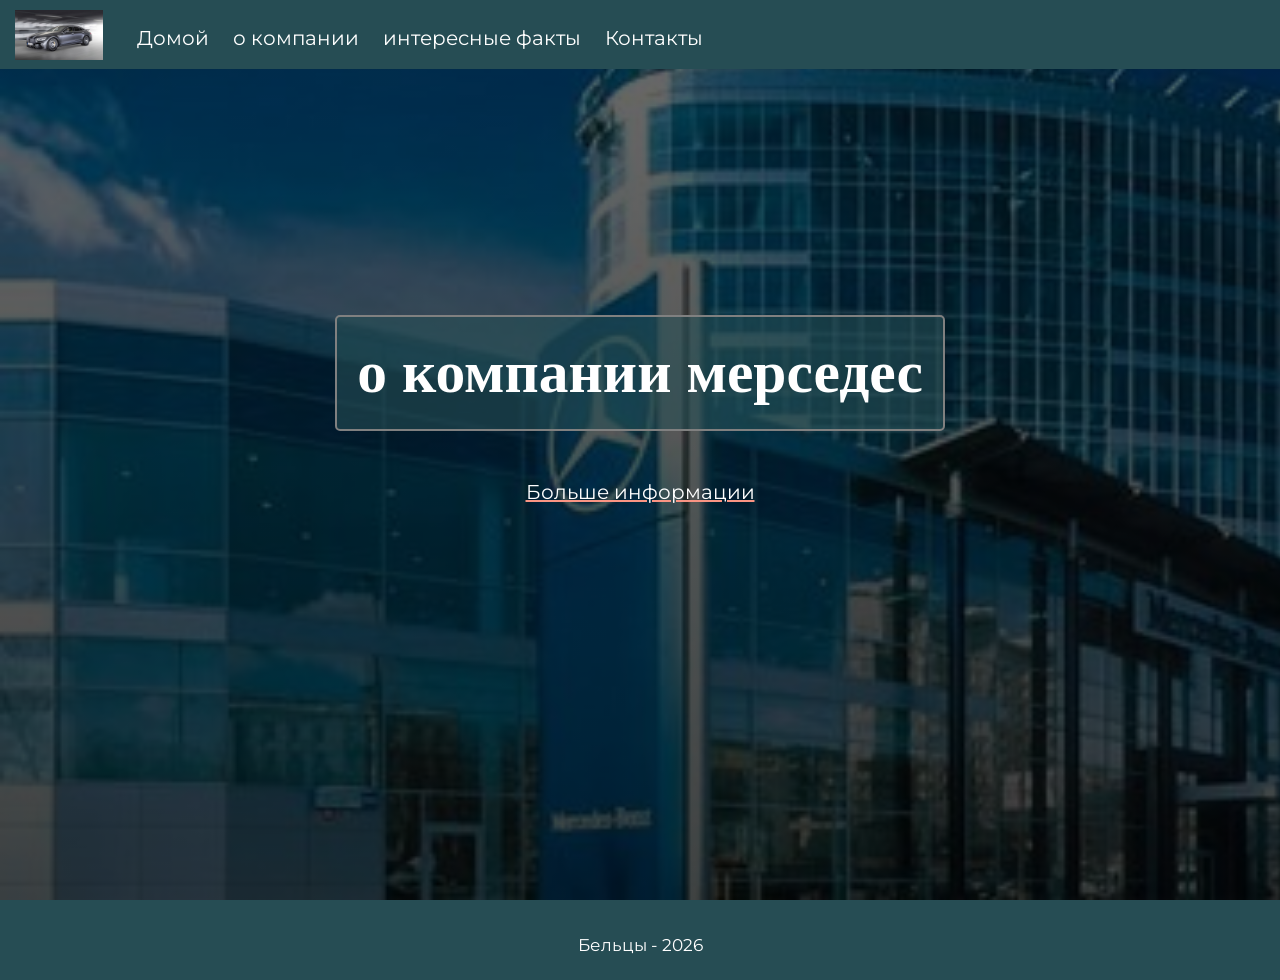
<file: index.html>
<!DOCTYPE html>
<html lang="en">
<head>
    <meta charset="UTF-8">
   <meta name="viewport" content="width=device-width, initial-scale=1.0">

<link rel="stylesheet" href="css/style.css">
<link rel="stylesheet" href="https://cdnjs.cloudflare.com/ajax/libs/font-awesome/6.1.1/css/all.min.css"/>
<link rel="icon" href="images/masina.jpg">
<script src="js/script.js"></script>



    <title>о компании мерседес</title>
</head>
<body>

    <header>
        <img class="logo" src="images/masina.jpg" alt="Логотип">
        <navbar> 
            <a href="index.html">Домой</a>
            <a href="pages/despre.html">о компании</a>
            <a href="pages/dostoprimechatel.html">интересные факты</a>
            <a href="pages/contacte.html">Контакты</a>
            
        </navbar>
        <i id="hamburger" onclick="mobileMenu()" class="fa-solid fa-bars"></i>
    </header>

    <main>
        <section id="index">
            
            <div class="index-info">
                
            <h1>о компании мерседес</h1>
            <br/>

            <a href="pages/index.html" class="link-index">Больше информации</a>

            </div>

        </section>

    </main>

    <footer>
        <span>Бельцы - 2026</span>
    </footer>
</body>
</html>
</file>
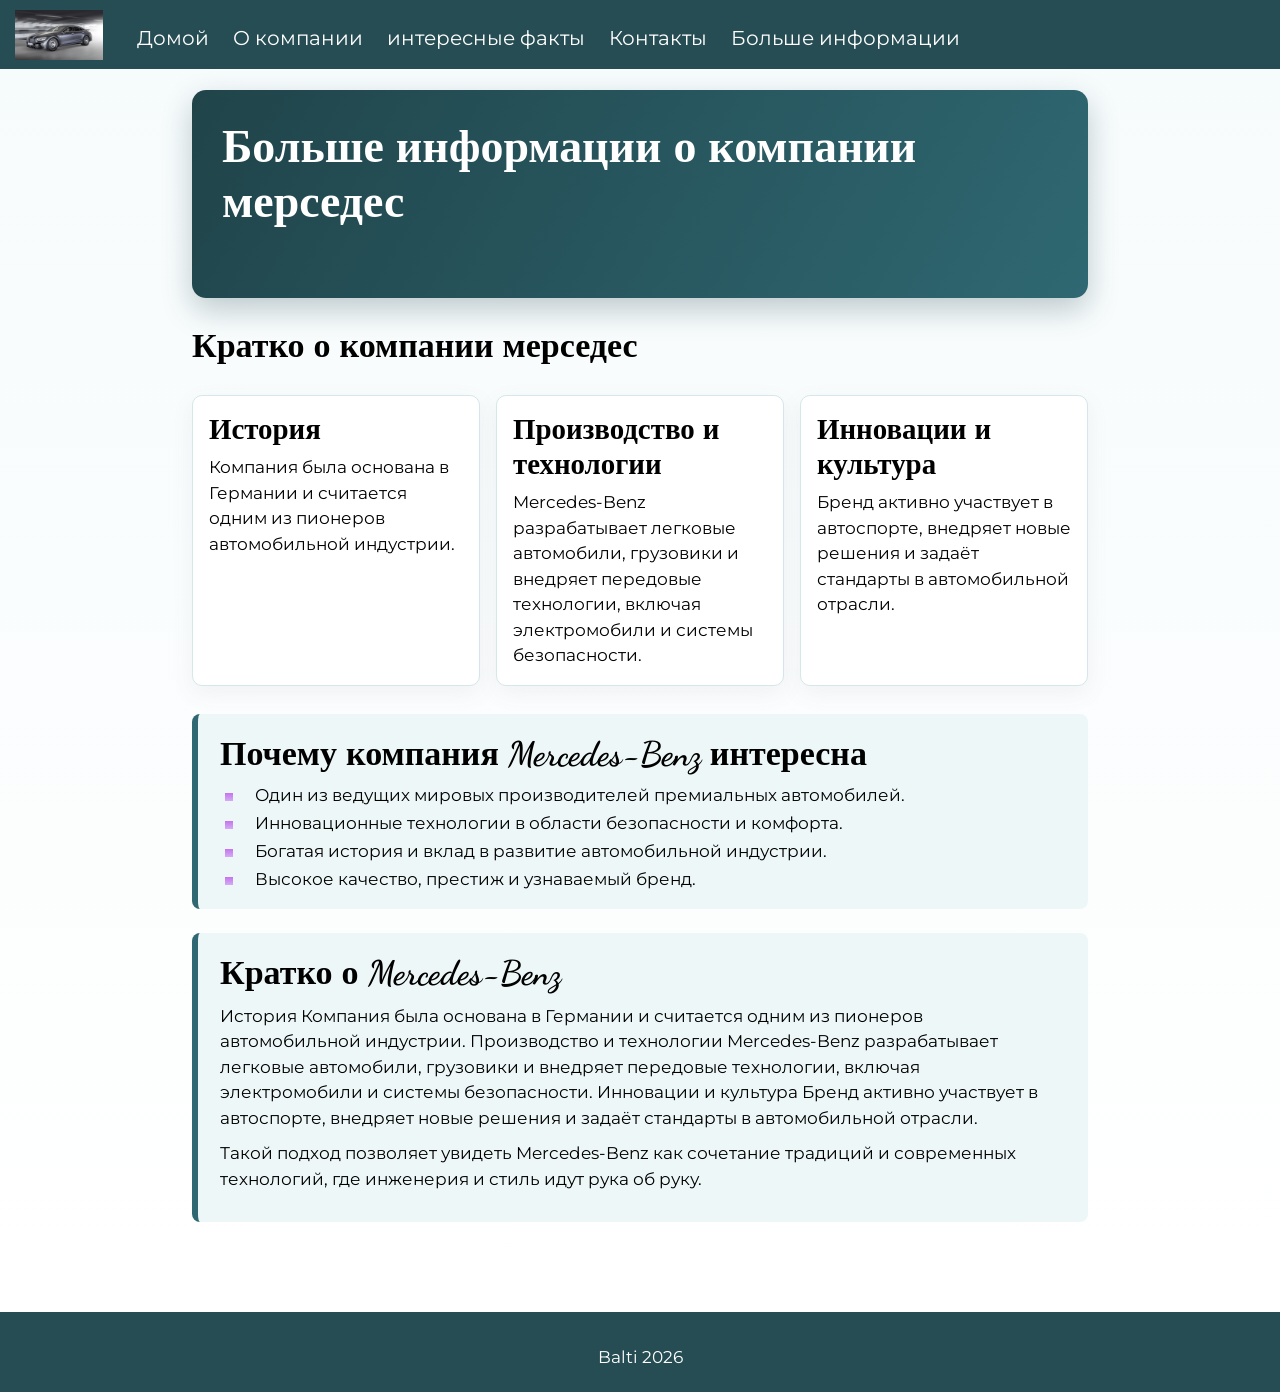
<file: pages/index.html>
<!DOCTYPE html>
<html lang="ru">

<head>
    <meta charset="UTF-8">
    <meta name="viewport" content="width=device-width, initial-scale=1.0">
    <link rel="stylesheet" href="../css/style.css">
    <link rel="stylesheet" href="https://cdnjs.cloudflare.com/ajax/libs/font-awesome/6.1.1/css/all.min.css" />
    <link rel="icon" href="../images/masina.jpg">
    <script src="../js/script.js"></script>
    <title>мерседес - Больше информации</title>
</head>

<body>

    <header>
        <img class="logo" src="../images/masina.jpg" alt="Логотип">
        <navbar>
            <a href="../index.html">Домой</a>
            <a href="../pages/despre.html">О компании</a>
            <a href="../pages/dostoprimechatel.html">интересные факты</a>
            <a href="../pages/contacte.html">Контакты</a>
            <a href="../pages/index.html">Больше информации</a>
        </navbar>
        <i id="hamburger" onclick="mobileMenu()" class="fa-solid fa-bars"></i>
    </header>

    <main>
        <section class="more-info">
            <div class="more-info-hero">
                <h1>Больше информации о компании мерседес</h1>
                <p>

                </p>
            </div>

            <h2>Кратко о компании мерседес</h2>
            <div class="info-grid">
                <article class="info-card">
                    <h3>История</h3>
                    <p>
                        Компания была основана в Германии и считается одним из пионеров автомобильной индустрии.
                    </p>
                </article>

                <article class="info-card">
                    <h3>Производство и технологии</h3>
                    <p>
                        Mercedes-Benz разрабатывает легковые автомобили, грузовики и внедряет передовые технологии,
                        включая электромобили и системы безопасности.
                    </p>
                </article>

                <article class="info-card">
                    <h3>Инновации и культура</h3>
                    <p>
                        Бренд активно участвует в автоспорте, внедряет новые решения и задаёт стандарты в автомобильной
                        отрасли.
                    </p>
                </article>
            </div>

            <div class="info-block">
                <h2>Почему компания Mercedes-Benz интересна</h2>
                <ul class="info-list">
                    <li>Один из ведущих мировых производителей премиальных автомобилей.</li>
                    <li>Инновационные технологии в области безопасности и комфорта.</li>
                    <li>Богатая история и вклад в развитие автомобильной индустрии.</li>
                    <li>Высокое качество, престиж и узнаваемый бренд.</li>
                </ul>
            </div>

            <div class="info-block">
                <h2>Кратко о Mercedes-Benz</h2>
                <p>
                    История
                    Компания была основана в Германии и считается одним из пионеров автомобильной индустрии.
                    Производство и технологии
                    Mercedes-Benz разрабатывает легковые автомобили, грузовики и внедряет передовые технологии, включая
                    электромобили и системы безопасности.
                    Инновации и культура
                    Бренд активно участвует в автоспорте, внедряет новые решения и задаёт стандарты в автомобильной
                    отрасли.
                </p>
                <p>
                    Такой подход позволяет увидеть Mercedes-Benz как сочетание традиций и современных технологий, где
                    инженерия и стиль идут рука об руку.
                </p>
            </div>
        </section>
    </main>

    <footer>
        <span>Balti 2026</span>
    </footer>
</body>

</html>
</file>
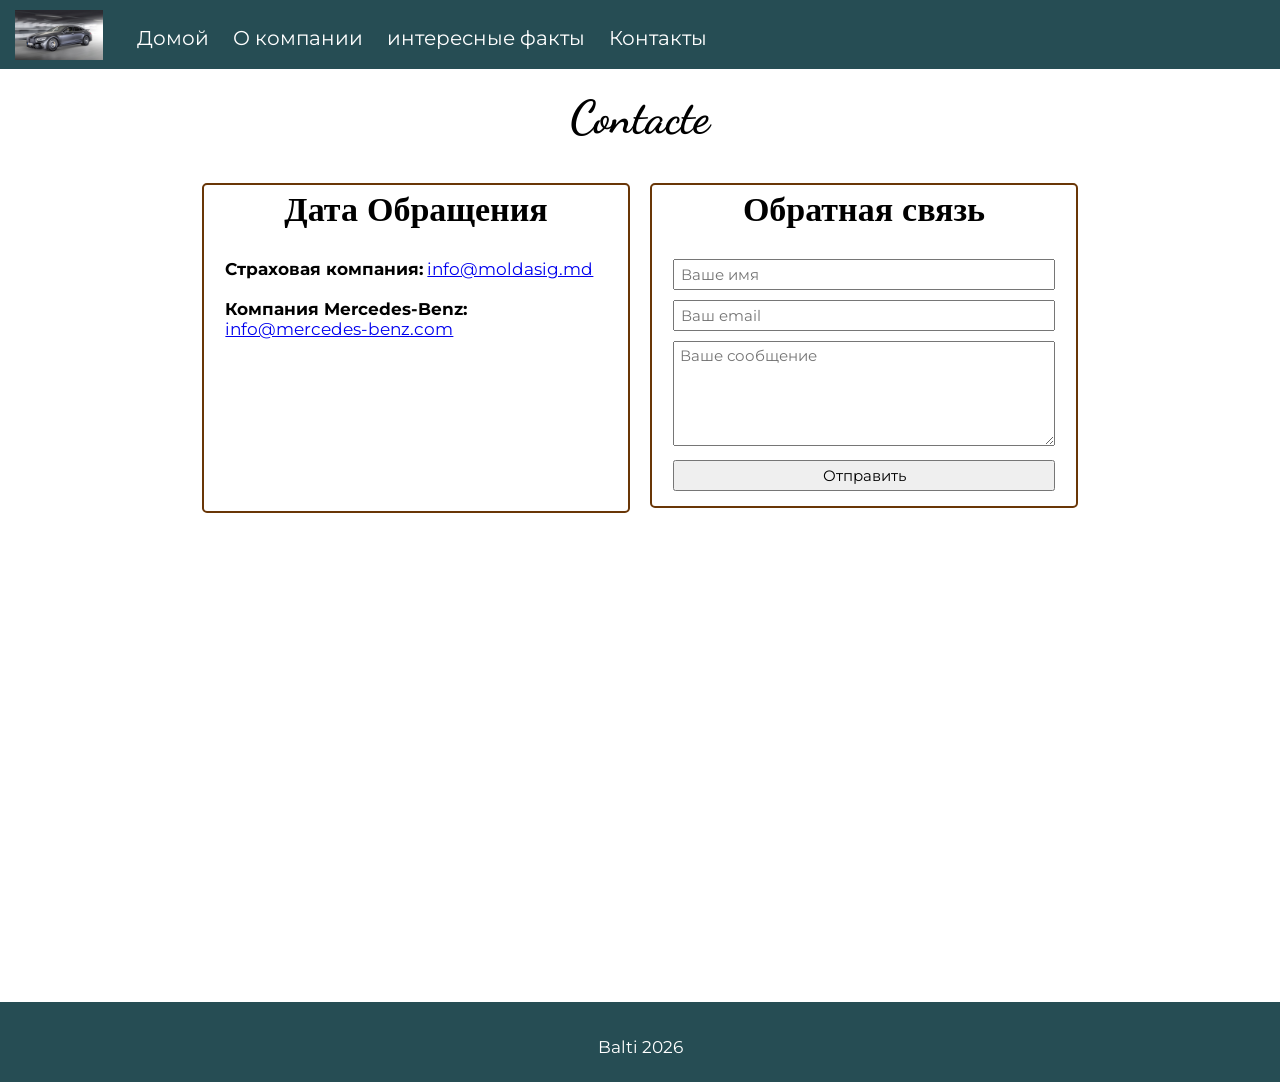
<file: pages/contacte.html>
<!DOCTYPE html>
<html lang="en">

<head>
    <meta charset="UTF-8">
    <meta name="viewport" content="width=device-width, initial-scale=1.0">

    <link rel="stylesheet" href="../css/style.css">
    <link rel="stylesheet" href="https://cdnjs.cloudflare.com/ajax/libs/font-awesome/6.1.1/css/all.min.css" />
    <link rel="icon" href="../images/masina.jpg">
    <script src="../js/script.js"></script>



    <title>компания мерседес</title>
</head>

<body>

    <header>
        <img class="logo" src="../images/masina.jpg" alt="Логотип">
        <navbar>
            <a href="../index.html">Домой</a>
            <a href="../pages/despre.html">О компании</a>
            <a href="../pages/dostoprimechatel.html">интересные факты</a>
            <a href="../pages/contacte.html">Контакты</a>

        </navbar>
        <i id="hamburger" onclick="mobileMenu()" class="fa-solid fa-bars"></i>
    </header>

    <main>
        <section>

            <h1 class="centered">Contacte</h1>

            <div class="row">
                <div class="col-50">

                    <div class="contacte">
                        <h2 class="centered">Дата Обращения</h2>
                        <b>Страховая компания:</b>
                        <a href="mailto:info@moldasig.md">info@moldasig.md</a>
                        <br /> <br />

                        <b>Компания Mercedes-Benz:</b>
                        <a href="mailto:info@mercedes-benz.com">info@mercedes-benz.com</a>
                        <br /> <br />
                    </div>

                </div>

                <div class="col-50">
                    <form class="cform">
                        <h2 class="centered">Обратная связь</h2>

                        <input type="text" placeholder="Ваше имя">
                        <input type="email" placeholder="Ваш email">
                        <textarea rows="5" placeholder="Ваше сообщение"></textarea>
                        <input type="submit" value="Отправить">
                    </form>
                </div>


            </div>

            <br />


            <iframe class="harta"
                src="https://www.google.com/maps/embed?pb=!1m18!1m12!1m3!1d50647.63702628389!2d11.523638205845014!3d48.15191819717455!2m3!1f0!2f0!3f0!3m2!1i1024!2i768!4f13.1!3m3!1m2!1s0x479e75f9a38c5fd9%3A0x10cb84a7db1987d!2z0JzRjtC90YXQtdC9LCDQk9C10YDQvNCw0L3QuNGP!5e0!3m2!1sru!2s!4v1776093599878!5m2!1sru!2s"
                width="600" height="450" style="border:0;" allowfullscreen="" loading="lazy"
                referrerpolicy="no-referrer-when-downgrade"></iframe>
        </section>

    </main>

    <footer>
        <span>Balti 2026</span>
    </footer>
</body>

</html>
</file>
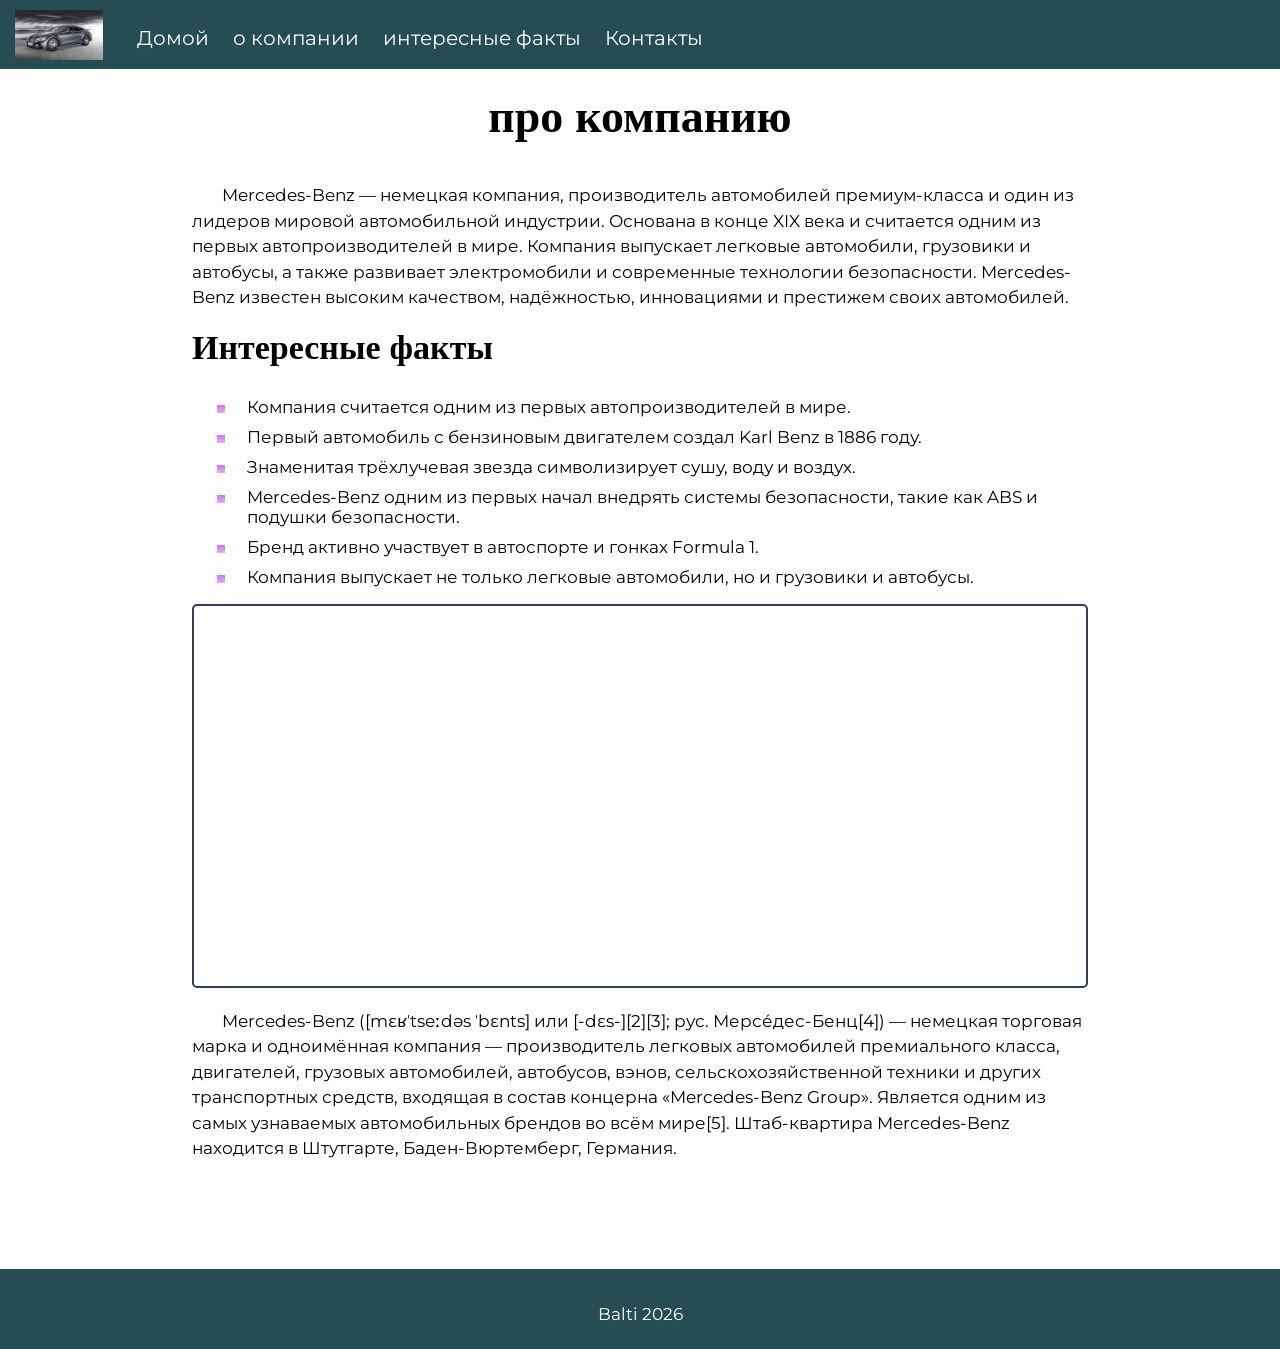
<file: pages/despre.html>
<!DOCTYPE html>
<html lang="en">

<head>
    <meta charset="UTF-8">
    <meta name="viewport" content="width=device-width, initial-scale=1.0">

    <link rel="stylesheet" href="../css/style.css">
    <link rel="stylesheet" href="https://cdnjs.cloudflare.com/ajax/libs/font-awesome/6.1.1/css/all.min.css" />
    <link rel="icon" href="../images/masina.jpg">
    <script src="../js/script.js"></script>



    <title>о компании</title>
</head>

<body>

    <header>
        <img class="logo" src="../images/masina.jpg" alt="Логотип">
        <navbar>
            <a href="../index.html">Домой</a>
            <a href="../pages/despre.html">о компании</a>
            <a href="../pages/dostoprimechatel.html">интересные факты</a>
            <a href="../pages/contacte.html">Контакты</a>

        </navbar>
        <i id="hamburger" onclick="mobileMenu()" class="fa-solid fa-bars"></i>
    </header>

    <main>
        <section>

            <h1 class="centered">про компанию</h1>
            <p>
                Mercedes-Benz — немецкая компания, производитель автомобилей премиум-класса и один из лидеров мировой
                автомобильной индустрии.

                Основана в конце XIX века и считается одним из первых автопроизводителей в мире. Компания выпускает
                легковые автомобили, грузовики и автобусы, а также развивает электромобили и современные технологии
                безопасности.
                Mercedes-Benz известен высоким качеством, надёжностью, инновациями и престижем своих автомобилей.

            </p>


            <h2>Интересные факты</h2>
            <ul>
                <li>Компания считается одним из первых автопроизводителей в мире.</li>
                <li>Первый автомобиль с бензиновым двигателем создал Karl Benz в 1886 году.</li>
                <li>Знаменитая трёхлучевая звезда символизирует сушу, воду и воздух.</li>
                <li>Mercedes-Benz одним из первых начал внедрять системы безопасности, такие как ABS и подушки
                    безопасности.</li>
                <li>Бренд активно участвует в автоспорте и гонках Formula 1.</li>
                <li>Компания выпускает не только легковые автомобили, но и грузовики и автобусы.</li>
            </ul>

            <iframe class="vframe" src="https://www.youtube.com/embed/YNRmTfmwdd4?si=LI3UwqdwPRWpy-Ui"
                title="YouTube video player" frameborder="0"
                allow="accelerometer; autoplay; clipboard-write; encrypted-media; gyroscope; picture-in-picture; web-share"
                referrerpolicy="strict-origin-when-cross-origin" allowfullscreen></iframe>

            <p>Mercedes-Benz ([mɛʁˈtseːdəs ˈbɛnts] или [-dɛs-][2][3]; рус. Мерсе́дес-Бенц[4]) — немецкая торговая марка
                и одноимённая компания — производитель легковых автомобилей премиального класса, двигателей, грузовых
                автомобилей, автобусов, вэнов, сельскохозяйственной техники и других транспортных средств, входящая в
                состав концерна «Mercedes-Benz Group». Является одним из самых узнаваемых автомобильных брендов во всём
                мире[5]. Штаб-квартира Mercedes-Benz находится в Штутгарте, Баден-Вюртемберг, Германия.</p>

        </section>

    </main>

    <footer>
        <span>Balti 2026</span>
    </footer>
</body>

</html>
</file>
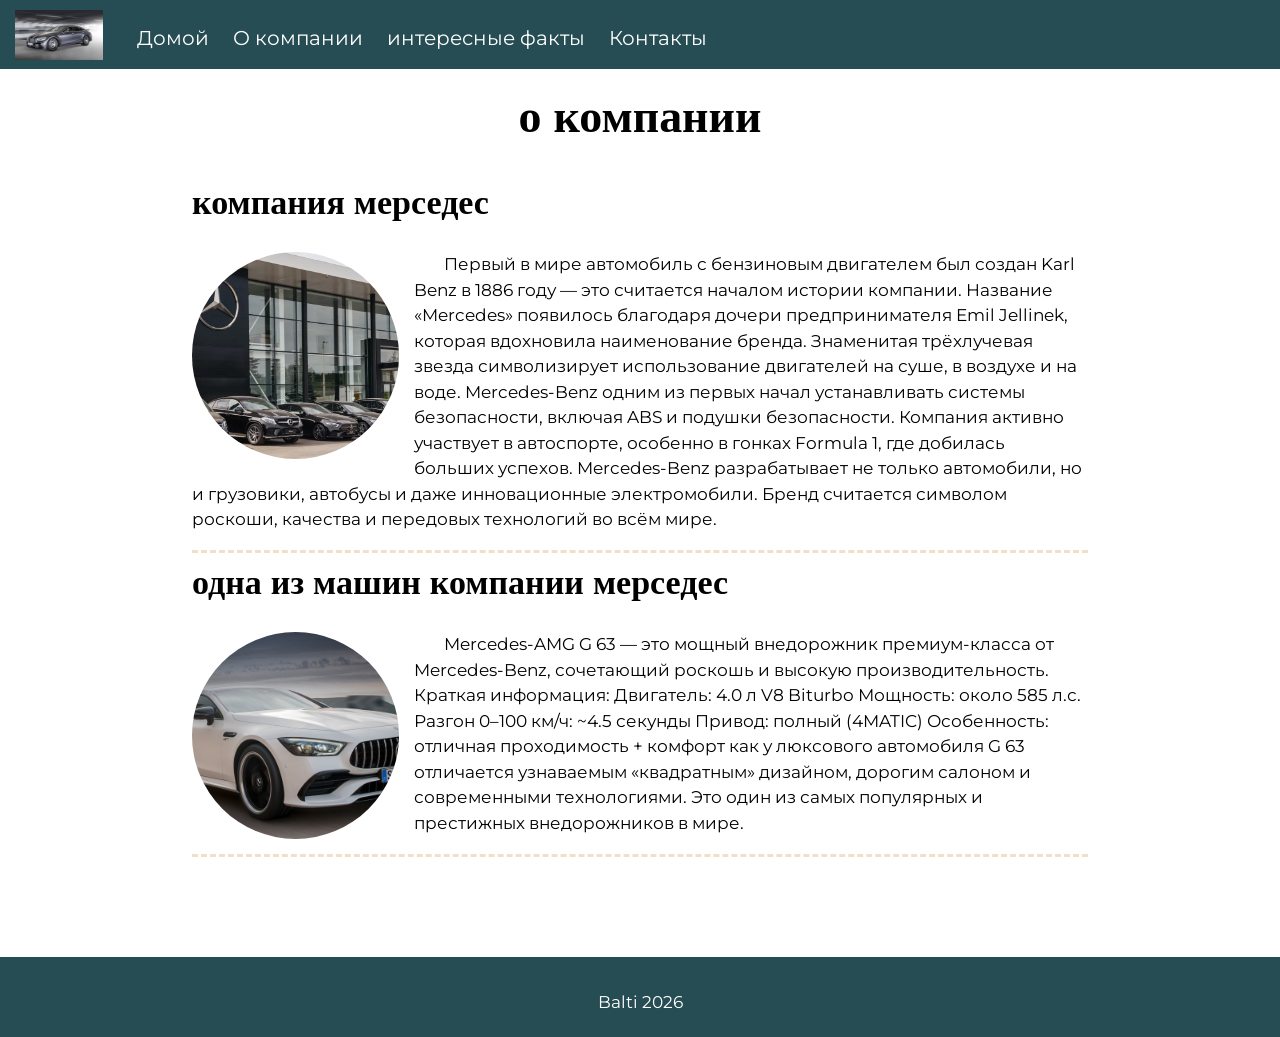
<file: pages/dostoprimechatel.html>
<!DOCTYPE html>
<html lang="en">
<head>
    <meta charset="UTF-8">
    <meta name="viewport" content="width=device-width, initial-scale=1.0">

<link rel="stylesheet" href="../css/style.css">
<link rel="stylesheet" href="https://cdnjs.cloudflare.com/ajax/libs/font-awesome/6.1.1/css/all.min.css"/>
<link rel="icon" href="../images/masina.jpg">
<script src="../js/script.js"></script>



    <title>компания мерседес</title>
</head>
<body>

    <header>
        <img class="logo" src="../images/masina.jpg" alt="Логотип">
        <navbar> 
            <a href="../index.html">Домой</a>
            <a href="../pages/despre.html">О компании</a>
            <a href="../pages/dostoprimechatel.html">интересные факты</a>
            <a href="../pages/contacte.html">Контакты</a>
            
        </navbar>
             <i id="hamburger" onclick="mobileMenu()" class="fa-solid fa-bars"></i>
    </header>

    <main>

        <section>
            <h1 class="centered">о компании</h1>

            <div class="loc">

                <h2> компания мерседес</h2>
                <img src="../images/compania.png" alt="Компания мерседес">
                <p>
                    Первый в мире автомобиль с бензиновым двигателем был создан Karl Benz в 1886 году — это считается началом истории компании.
Название «Mercedes» появилось благодаря дочери предпринимателя Emil Jellinek, которая вдохновила наименование бренда.
Знаменитая трёхлучевая звезда символизирует использование двигателей на суше, в воздухе и на воде.
Mercedes-Benz одним из первых начал устанавливать системы безопасности, включая ABS и подушки безопасности.
Компания активно участвует в автоспорте, особенно в гонках Formula 1, где добилась больших успехов.
Mercedes-Benz разрабатывает не только автомобили, но и грузовики, автобусы и даже инновационные электромобили.
Бренд считается символом роскоши, качества и передовых технологий во всём мире.
                </p>
            </div>

            <div class="loc">
                <h2>одна из машин компании мерседес</h2>
                <img src="../images/masina mersedes.jpg" alt="машина компании">
                <p>Mercedes-AMG G 63 — это мощный внедорожник премиум-класса от Mercedes-Benz, сочетающий роскошь и высокую производительность.

Краткая информация:

Двигатель: 4.0 л V8 Biturbo
Мощность: около 585 л.с.
Разгон 0–100 км/ч: ~4.5 секунды
Привод: полный (4MATIC)
Особенность: отличная проходимость + комфорт как у люксового автомобиля

G 63 отличается узнаваемым «квадратным» дизайном, дорогим салоном и современными технологиями. Это один из самых популярных и престижных внедорожников в мире.
                </p>
            </div>

        </section>

    </main>

    <footer>
        <span>Balti 2026</span>
    </footer>
</body>
</html>
</file>
<file: css/style.css>
﻿@import url('https://fonts.googleapis.com/css2?family=Dancing+Script:wght@400..700&family=Montserrat:ital,wght@0,100..900;1,100..900&display=swap');

* {
    box-sizing: border-box;
}

body {
    margin: 0;
     font-family: "Montserrat", sans-serif;
     font-size: 17px;
}

main {
    min-height: 100vh;
}

header {
    background: #264d54;
    position: fixed;
    width: 100%;
    top: 0;
    padding: 10px 15px 5px 15px;
}

navbar {
    margin-left: 30px;
    margin-bottom: 10px;
    display: inline-block;
    overflow: auto;
}

navbar a {
    color: white;
    text-decoration: none;
    margin-right: 20px;
    font-size: 20px;
}

navbar a:hover {
    color: #f3deca;
    text-decoration: underline 1px;
}

footer {
    min-height: 80px;
    background: #264d54;
    text-align: center;
    color: white;
    padding-top: 35px;
}

p {
    line-height: 150%;
    text-indent: 30px;
}

li {
    margin-top: 10px;
    padding-left: 15px;
    list-style-image: linear-gradient(hsla(280, 82%, 57%, 0.685), hsla(280, 82%, 57%, 0.397));
}

h1, h2, h3, h4, h5, h6 {
    margin-top: 0;
      font-family: "Dancing Script", cursive;
}

h1 {
    font-size: 270%;
}

h2 {
    font-size: 200%;
}

section {
    padding: 90px 15%;
}

.logo {
    height: 50px;
}

#index {
    background:  linear-gradient(hsla(0, 0%, 0%, 0.582), #000000bd), url('../images/compania.jpg');
    background-size: cover;
    min-height: 100vh;
}

.index-info {
    margin-top: 25vh;
    text-align: center;
}

.index-info h1 {
    font-size: 350%;
    color: white;
    border: 2px solid gray;
    display: inline-block;
    padding: 20px;
    border-radius: 5px;
    background-color: hsla(189, 38%, 24%, 0.598);
}

.link-index {
    color: white;
    text-decoration: underline #fa9483 2px;
    font-size: 20px;
}

.link-index:hover {
    color: #fedeca;
}

.more-info {
    background: linear-gradient(180deg, #f6fbfc 0%, #ffffff 100%);
}

.more-info-hero {
    background: linear-gradient(120deg, #20444a, #2f6872);
    color: white;
    padding: 30px;
    border-radius: 14px;
    margin-bottom: 28px;
    box-shadow: rgba(38, 77, 84, 0.28) 0px 12px 30px;
}

.more-info-hero p {
    text-indent: 0;
    margin: 10px 0 0;
}

.info-grid {
    display: grid;
    grid-template-columns: repeat(3, minmax(220px, 1fr));
    gap: 16px;
    margin: 20px 0 28px;
}

.info-card {
    background: #ffffff;
    border: 1px solid #d5e7ea;
    border-radius: 10px;
    padding: 16px;
    box-shadow: rgba(100, 100, 111, 0.08) 0px 7px 22px 0px;
}

.info-card h3 {
    font-size: 170%;
    margin-bottom: 8px;
}

.info-card p {
    text-indent: 0;
    margin: 0;
}

.info-block {
    margin-top: 24px;
    padding: 20px 22px;
    background: #eef7f8;
    border-left: 6px solid #2f6872;
    border-radius: 8px;
}

.info-block h2 {
    margin-bottom: 10px;
}

.info-block p {
    text-indent: 0;
    margin: 0 0 10px;
}

.info-list {
    margin: 0;
    padding-left: 20px;
}

.info-list li {
    margin-top: 8px;
}

.centered {
    text-align: center;
}

.vframe {
    width: 100%;
    height: 30vw;
    border: 2px solid #2d4057;
    border-radius: 5px;
}

.loc {
    overflow: auto;
    border-bottom: 3px #f3deca dashed;
    margin-bottom: 10px;
}

.loc img {
    height: 23vh;
    width: 23vh;
    object-fit: cover;
    border-radius: 50%;
    float:left;
    margin-right: 15px;
    margin-bottom: 15px;
}

.harta {
    width: 100%;
    height: 40vh;
}

.row {
    overflow: auto;
}

[class^="col-"] {
    float: left;
    padding: 0px 10px;
}

.col-50 {
    width: 50%;
}

.contacte {
    border: 2px solid #693607;
    border-radius: 5px;
    background-color: #ffffff9b;
    padding: 5px 5%;
    height: 330px;
    margin-bottom: 15px;
}

.cform {
    border: 2px solid #693607;
    border-radius: 5px;
    background-color: #ffffff9b;
    padding: 5px 5%;
}

.cform input, .cform textarea {
    width: 100%;
    padding: 15px;
    font-size: 15px;
    font-family: inherit;
    margin-bottom: 10px;
    padding: 4px 6px;
    
}

#hamburger {
    color: white;
    font-size: 28px;
    position: absolute;
    right: 22px;
    top: 24px;
    cursor: pointer;
    display: none;
}

/* media trebue sa fie la sfirsitul fisierului */
@media (max-width: 800px) {

    body {
        font-size: 16px;
    }
  section {
    padding: 90px 10px;
  }

  .index-info h1 {
    font-size: 250%;
  }

  .vframe {
    height: 55vw;
  }

  .info-grid {
    grid-template-columns: 1fr;
  }

  .more-info-hero {
    padding: 22px;
  }

  [class^="col-"] {
   width: 100% !important;
}

  navbar {
    display: block;
    margin-left: 0;
    margin-top: 10px;
  }

  navbar a {
    display: none;
    margin-right: 0;
    padding: 10px 0;
    width: 100%;
  }

  navbar.mobile a {
    display: block;
    text-align: center;
  }

  #hamburger {
    display: block;
  }
}
</file>
